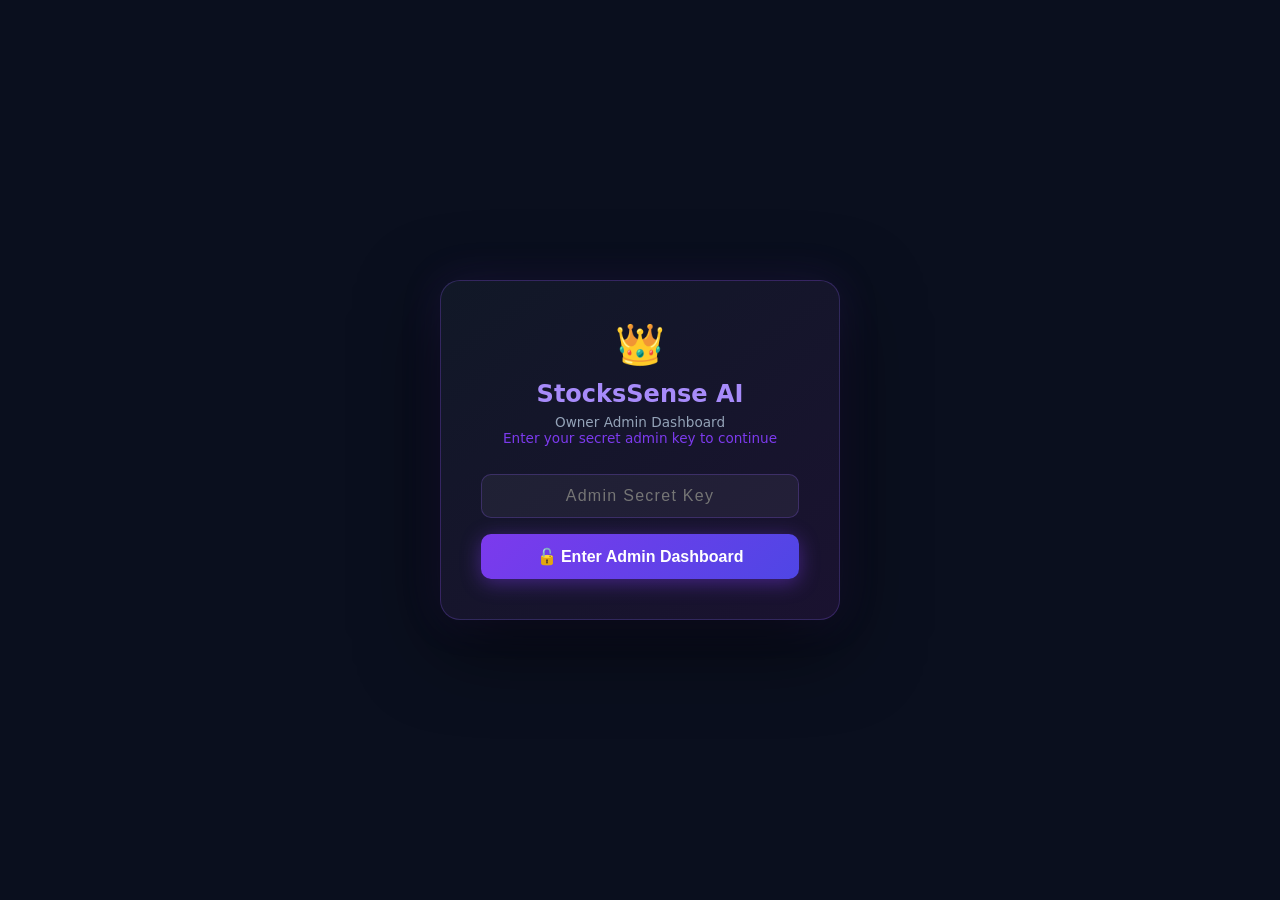
<file: static/admin.html>
<!DOCTYPE html>
<html lang="en">
<head>
<meta charset="UTF-8"/>
<meta name="viewport" content="width=device-width, initial-scale=1.0"/>
<title>StocksSense AI — Owner Dashboard</title>
<style>
  *, *::before, *::after { box-sizing: border-box; margin: 0; padding: 0; }
  :root {
    --bg: #0a0f1e;
    --card: #111827;
    --border: rgba(139,92,246,0.25);
    --purple: #7c3aed;
    --purple-light: #a78bfa;
    --green: #00ff88;
    --red: #ff4d6d;
    --yellow: #fbbf24;
    --text: #f1f5f9;
    --muted: #94a3b8;
    --dim: #475569;
  }
  body {
    background: var(--bg);
    color: var(--text);
    font-family: 'Inter', system-ui, sans-serif;
    min-height: 100vh;
  }

  /* ─── LOGIN GATE ─── */
  #loginGate {
    position: fixed; inset: 0;
    background: var(--bg);
    display: flex; align-items: center; justify-content: center;
    z-index: 100;
  }
  .login-card {
    background: linear-gradient(145deg, #111827, #1a1230);
    border: 1px solid var(--border);
    border-radius: 20px;
    padding: 2.5rem;
    width: min(400px, 94vw);
    text-align: center;
    box-shadow: 0 24px 80px rgba(0,0,0,0.6), 0 0 40px rgba(124,58,237,0.15);
  }
  .login-card h1 { font-size: 1.5rem; font-weight: 800; color: var(--purple-light); margin-bottom: 0.35rem; }
  .login-card p  { font-size: 0.85rem; color: var(--muted); margin-bottom: 1.75rem; }
  .key-input {
    width: 100%; padding: 0.75rem 1rem;
    background: rgba(255,255,255,0.05);
    border: 1px solid var(--border);
    border-radius: 10px;
    color: var(--text);
    font-size: 1rem;
    outline: none;
    margin-bottom: 1rem;
    text-align: center;
    letter-spacing: 0.08em;
  }
  .key-input:focus { border-color: var(--purple); }
  .btn-login {
    width: 100%; padding: 0.8rem;
    background: linear-gradient(135deg, #7c3aed, #4f46e5);
    border: none; border-radius: 10px;
    color: #fff; font-size: 1rem; font-weight: 700;
    cursor: pointer;
    box-shadow: 0 4px 20px rgba(124,58,237,0.45);
    transition: transform 0.15s, box-shadow 0.15s;
  }
  .btn-login:hover { transform: translateY(-2px); box-shadow: 0 8px 32px rgba(124,58,237,0.6); }
  .login-err { color: var(--red); font-size: 0.82rem; margin-top: 0.6rem; display: none; }

  /* ─── HEADER ─── */
  #adminApp { display: none; }
  .admin-header {
    background: linear-gradient(90deg, #0d1330, #150e28);
    border-bottom: 1px solid var(--border);
    padding: 1rem 1.5rem;
    display: flex; align-items: center; justify-content: space-between; gap: 1rem;
    position: sticky; top: 0; z-index: 10;
  }
  .admin-brand { display: flex; align-items: center; gap: 0.75rem; }
  .admin-brand span { font-size: 1.3rem; font-weight: 800; color: var(--purple-light); }
  .admin-brand small { font-size: 0.75rem; color: var(--muted); display: block; }
  .badge-owner {
    background: linear-gradient(90deg, #7c3aed, #4f46e5);
    color: #fff; font-size: 0.7rem; font-weight: 700;
    border-radius: 20px; padding: 0.2rem 0.75rem;
    letter-spacing: 0.05em;
  }
  .btn-refresh {
    background: rgba(124,58,237,0.15);
    border: 1px solid var(--border);
    color: var(--purple-light);
    border-radius: 8px; padding: 0.45rem 1rem;
    font-size: 0.82rem; font-weight: 600;
    cursor: pointer; transition: 0.15s;
  }
  .btn-refresh:hover { background: rgba(124,58,237,0.3); }

  /* ─── CONTENT ─── */
  .admin-content { max-width: 1200px; margin: 0 auto; padding: 1.5rem; }

  /* ─── STAT CARDS ─── */
  .stats-grid {
    display: grid;
    grid-template-columns: repeat(auto-fill, minmax(180px, 1fr));
    gap: 1rem;
    margin-bottom: 1.75rem;
  }
  .stat-card {
    background: var(--card);
    border: 1px solid var(--border);
    border-radius: 14px;
    padding: 1.25rem 1.1rem;
    text-align: center;
    transition: transform 0.15s;
  }
  .stat-card:hover { transform: translateY(-2px); }
  .stat-icon { font-size: 1.6rem; margin-bottom: 0.4rem; }
  .stat-val { font-size: 2rem; font-weight: 800; color: var(--purple-light); }
  .stat-label { font-size: 0.75rem; color: var(--muted); margin-top: 0.2rem; font-weight: 600; text-transform: uppercase; letter-spacing: 0.05em; }

  /* ─── SECTION ─── */
  .section-title {
    font-size: 1rem; font-weight: 700; color: var(--text);
    margin-bottom: 0.85rem;
    display: flex; align-items: center; gap: 0.5rem;
  }
  .section-title .count {
    background: rgba(124,58,237,0.2);
    color: var(--purple-light);
    font-size: 0.75rem; font-weight: 700;
    border-radius: 20px; padding: 0.15rem 0.6rem;
  }

  /* ─── TABLE ─── */
  .table-wrap {
    background: var(--card);
    border: 1px solid var(--border);
    border-radius: 14px;
    overflow: hidden;
    overflow-x: auto;
  }
  table { width: 100%; border-collapse: collapse; min-width: 700px; }
  thead { background: rgba(124,58,237,0.12); }
  th {
    padding: 0.8rem 1rem;
    font-size: 0.72rem;
    font-weight: 700;
    color: var(--purple-light);
    text-transform: uppercase;
    letter-spacing: 0.07em;
    text-align: left;
    white-space: nowrap;
  }
  td {
    padding: 0.85rem 1rem;
    font-size: 0.83rem;
    color: var(--text);
    border-top: 1px solid rgba(255,255,255,0.05);
    vertical-align: middle;
  }
  tr:hover td { background: rgba(124,58,237,0.05); }

  .badge {
    display: inline-block;
    border-radius: 20px;
    padding: 0.2rem 0.65rem;
    font-size: 0.7rem;
    font-weight: 700;
    letter-spacing: 0.04em;
  }
  .badge-trial   { background: rgba(251,191,36,0.15);  color: var(--yellow); }
  .badge-active  { background: rgba(0,255,136,0.12);   color: var(--green); }
  .badge-expired { background: rgba(255,77,109,0.12);  color: var(--red); }
  .badge-paid    { background: rgba(124,58,237,0.2);   color: var(--purple-light); }

  .avatar {
    width: 32px; height: 32px; border-radius: 50%;
    background: linear-gradient(135deg, #7c3aed, #4f46e5);
    display: inline-flex; align-items: center; justify-content: center;
    font-size: 0.85rem; font-weight: 700; color: #fff;
    flex-shrink: 0;
  }
  .user-cell { display: flex; align-items: center; gap: 0.6rem; }
  .user-info .name  { font-weight: 600; color: var(--text); font-size: 0.85rem; }
  .user-info .email { font-size: 0.78rem; color: var(--purple-light); opacity: 0.9; }


  .days-left { font-weight: 700; }
  .days-ok   { color: var(--green); }
  .days-warn { color: var(--yellow); }
  .days-dead { color: var(--red); }

  /* ─── EMPTY ─── */
  .empty-state {
    text-align: center; padding: 3rem; color: var(--muted); font-size: 0.9rem;
  }

  /* ─── FOOTER ─── */
  .admin-footer {
    text-align: center; padding: 1.5rem;
    font-size: 0.72rem; color: var(--dim);
  }

  @media (max-width: 600px) {
    .admin-content { padding: 0.75rem; }
    .stats-grid { grid-template-columns: 1fr 1fr; }
  }
</style>
</head>
<body>

<!-- ─── LOGIN GATE ─── -->
<div id="loginGate">
  <div class="login-card">
    <div style="font-size:2.5rem;margin-bottom:0.75rem">👑</div>
    <h1>StocksSense AI</h1>
    <p>Owner Admin Dashboard<br><span style="color:#7c3aed">Enter your secret admin key to continue</span></p>
    <input id="adminKeyInput" class="key-input" type="password" placeholder="Admin Secret Key" autocomplete="off"/>
    <button class="btn-login" onclick="doLogin()">🔓 Enter Admin Dashboard</button>
    <div id="loginErr" class="login-err">❌ Invalid admin key. Access denied.</div>
  </div>
</div>

<!-- ─── ADMIN APP ─── -->
<div id="adminApp">

  <header class="admin-header">
    <div class="admin-brand">
      <div>
        <span>👑 StocksSense AI</span>
        <small>Owner Admin Dashboard</small>
      </div>
      <div class="badge-owner">OWNER ACCESS</div>
    </div>
    <div style="display:flex;align-items:center;gap:0.75rem">
      <span id="lastRefreshed" style="font-size:0.72rem;color:#475569"></span>
      <button class="btn-refresh" onclick="loadData()">⟳ Refresh</button>
    </div>
  </header>

  <main class="admin-content">

    <!-- Stats -->
    <div class="stats-grid" id="statsGrid">
      <div class="stat-card">
        <div class="stat-icon">👥</div>
        <div class="stat-val" id="statTotal">—</div>
        <div class="stat-label">Total Users</div>
      </div>
      <div class="stat-card">
        <div class="stat-icon">🆕</div>
        <div class="stat-val" id="statToday">—</div>
        <div class="stat-label">Joined Today</div>
      </div>
      <div class="stat-card">
        <div class="stat-icon">📅</div>
        <div class="stat-val" id="statWeek">—</div>
        <div class="stat-label">This Week</div>
      </div>
      <div class="stat-card">
        <div class="stat-icon">💳</div>
        <div class="stat-val" id="statPaid">—</div>
        <div class="stat-label">Paid Users</div>
      </div>
      <div class="stat-card">
        <div class="stat-icon">⏳</div>
        <div class="stat-val" id="statExpiring">—</div>
        <div class="stat-label">Trial Expiring (5d)</div>
      </div>
    </div>

    <!-- Users Table -->
    <div class="section-title">
      👤 Registered Users
      <span class="count" id="userCount">0</span>
    </div>

    <div class="table-wrap">
      <table>
        <thead>
          <tr>
            <th>#</th>
            <th>User</th>
            <th>Joined</th>
            <th>Last Login</th>
            <th>Trial Status</th>
            <th>Days Left</th>
            <th>Pass</th>
          </tr>
        </thead>
        <tbody id="usersBody">
          <tr><td colspan="7" class="empty-state">Loading users...</td></tr>
        </tbody>
      </table>
    </div>

  </main>

  <footer class="admin-footer">
    © 2026 StocksSense AI — Owner Dashboard — All data is private &amp; confidential.
  </footer>

</div>

<script>
  let ADMIN_KEY = "";

  function doLogin() {
    const k = document.getElementById("adminKeyInput").value.trim();
    if (!k) return;
    ADMIN_KEY = k;
    loadData();
  }

  document.getElementById("adminKeyInput").addEventListener("keydown", (e) => {
    if (e.key === "Enter") doLogin();
  });

  async function loadData() {
    const err = document.getElementById("loginErr");
    err.style.display = "none";
    try {
      const resp = await fetch(`/api/admin/users?key=${encodeURIComponent(ADMIN_KEY)}`);
      if (resp.status === 403) {
        err.style.display = "block";
        return;
      }
      const data = await resp.json();

      // Show app
      document.getElementById("loginGate").style.display = "none";
      document.getElementById("adminApp").style.display  = "block";

      // Stats
      const s = data.stats || {};
      document.getElementById("statTotal").textContent    = s.total_users       ?? 0;
      document.getElementById("statToday").textContent    = s.today_joined       ?? 0;
      document.getElementById("statWeek").textContent     = s.week_joined        ?? 0;
      document.getElementById("statPaid").textContent     = s.paid_users         ?? 0;
      document.getElementById("statExpiring").textContent = s.trial_expiring_soon ?? 0;

      // Users table
      const users = data.users || [];
      document.getElementById("userCount").textContent = users.length;
      const tbody = document.getElementById("usersBody");

      if (users.length === 0) {
        tbody.innerHTML = `<tr><td colspan="7" class="empty-state">🙁 No users registered yet. Share your link!</td></tr>`;
        return;
      }

      tbody.innerHTML = users.map((u, i) => {
        const initial = (u.name || u.email || "?")[0].toUpperCase();
        const joined  = fmtDate(u.joined_at);
        const lastLogin = u.last_login ? fmtDate(u.last_login) : "—";
        const days = u.trial_days_left ?? 0;
        const expired = days <= 0 && !u.has_pass;

        let trialBadge, daysClass;
        if (u.has_pass) {
          trialBadge = `<span class="badge badge-paid">PASS ACTIVE</span>`;
          daysClass  = "days-ok";
        } else if (expired) {
          trialBadge = `<span class="badge badge-expired">EXPIRED</span>`;
          daysClass  = "days-dead";
        } else if (days <= 7) {
          trialBadge = `<span class="badge badge-trial">⚠️ EXPIRING</span>`;
          daysClass  = "days-warn";
        } else {
          trialBadge = `<span class="badge badge-active">TRIAL ACTIVE</span>`;
          daysClass  = "days-ok";
        }

        const passBadge = u.has_pass
          ? `<span class="badge badge-paid">${u.active_pass}</span>`
          : `<span style="color:#475569;font-size:0.75rem">No Pass</span>`;

        return `<tr>
          <td style="color:#475569">${i + 1}</td>
          <td>
            <div class="user-cell">
              <div class="avatar">${initial}</div>
              <div class="user-info">
                <div class="name">${u.name || "—"}</div>
                <div class="email">${u.email}</div>
              </div>
            </div>
          </td>
          <td style="color:#94a3b8;font-size:0.78rem">${joined}</td>
          <td style="color:#94a3b8;font-size:0.78rem">${lastLogin}</td>
          <td>${trialBadge}</td>
          <td><span class="days-left ${daysClass}">${expired ? "0" : days}d</span></td>
          <td>${passBadge}</td>
        </tr>`;
      }).join("");

      document.getElementById("lastRefreshed").textContent =
        "Updated: " + new Date().toLocaleTimeString("en-IN");

    } catch (e) {
      console.error(e);
    }
  }

  function fmtDate(iso) {
    if (!iso) return "—";
    try {
      return new Date(iso).toLocaleDateString("en-IN", {
        day: "2-digit", month: "short", year: "numeric",
        hour: "2-digit", minute: "2-digit"
      });
    } catch { return iso.slice(0, 10); }
  }
</script>

</body>
</html>
</file>
